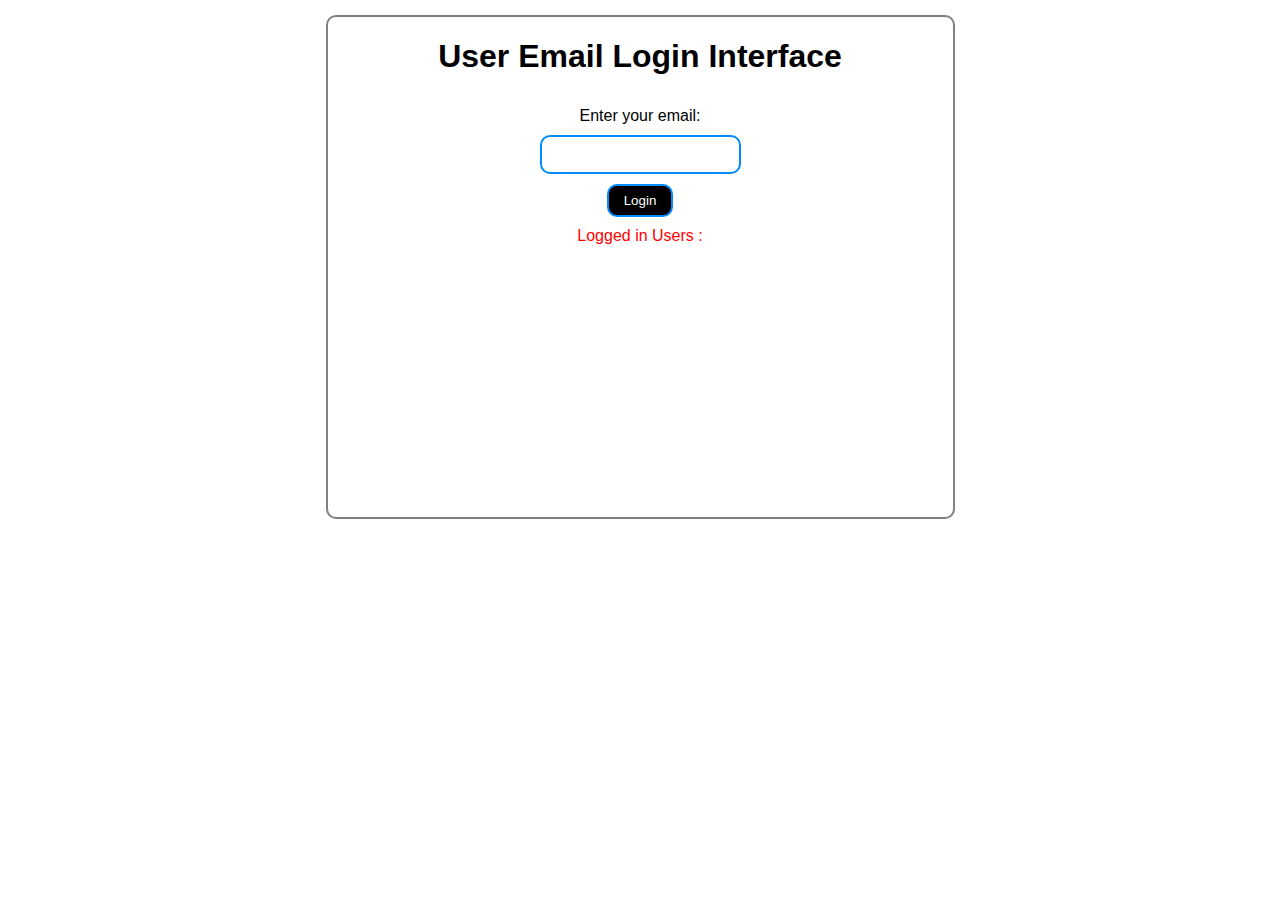
<file: Day-14/index.html>
<!DOCTYPE html>
<html lang="en">
  <head>
    <meta charset="UTF-8" />
    <meta name="viewport" content="width=device-width, initial-scale=1.0" />
    <link rel="stylesheet" href="style.css" />
    <title>Email Login App</title>
  </head>
  <body>
    <div id="emailApp">
      <h1>User Email Login Interface</h1>
      <label id="emailHead" for="email">Enter your email:</label>
      <input type="email" id="email" name="email" required />
      <button id="button" onclick="login()">Login</button>

      <div id="emailsLogged" style="color: red;">Logged in Users :</div>
      <script src="script.js"></script>
    </div>
  </body>
</html>
</file>
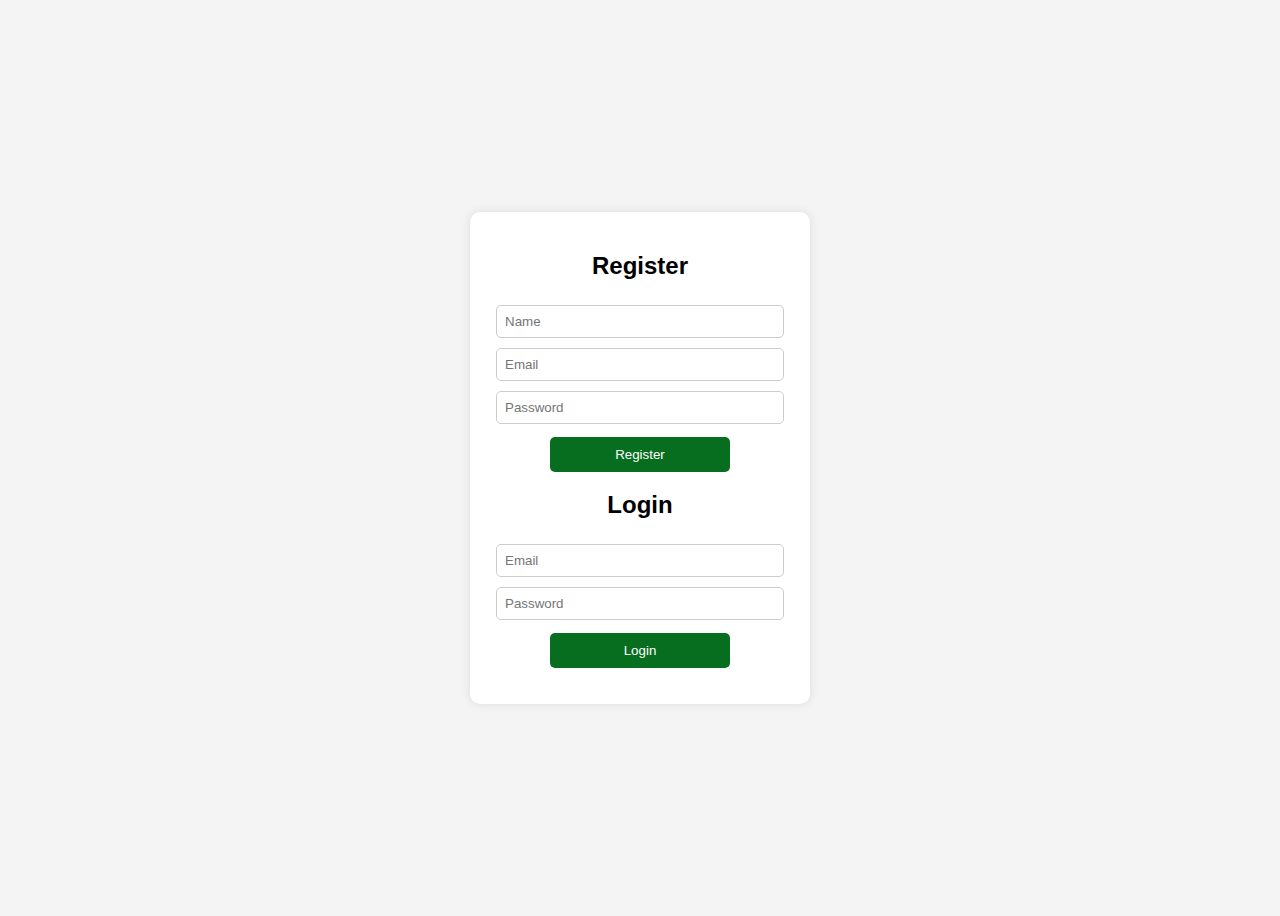
<file: HTMLLCSSJS-PROJECT/index.html>
<!DOCTYPE html>
<html lang="en">
<head>
    <meta charset="UTF-8">
    <meta name="viewport" content="width=device-width, initial-scale=1.0">
    <link rel="stylesheet" href="styles.css">
    <title>Register/Login</title>
</head>
<body>
    <div class="container">
        <h2>Register</h2>
        <input type="text" id="regName" placeholder="Name" required>
        <input type="email" id="regEmail" placeholder="Email" required>
        <input type="password" id="regPassword" placeholder="Password" required>
        <button onclick="register()">Register</button>
        <p class="message" id="registerMessage"></p>

        <h2>Login</h2>
        <input type="email" id="loginEmail" placeholder="Email" required>
        <input type="password" id="loginPassword" placeholder="Password" required>
        <button onclick="login()">Login</button>
        <p class="message" id="loginMessage"></p>
    </div>
    <script src="script.js"></script>
</body>
</html>
</file>
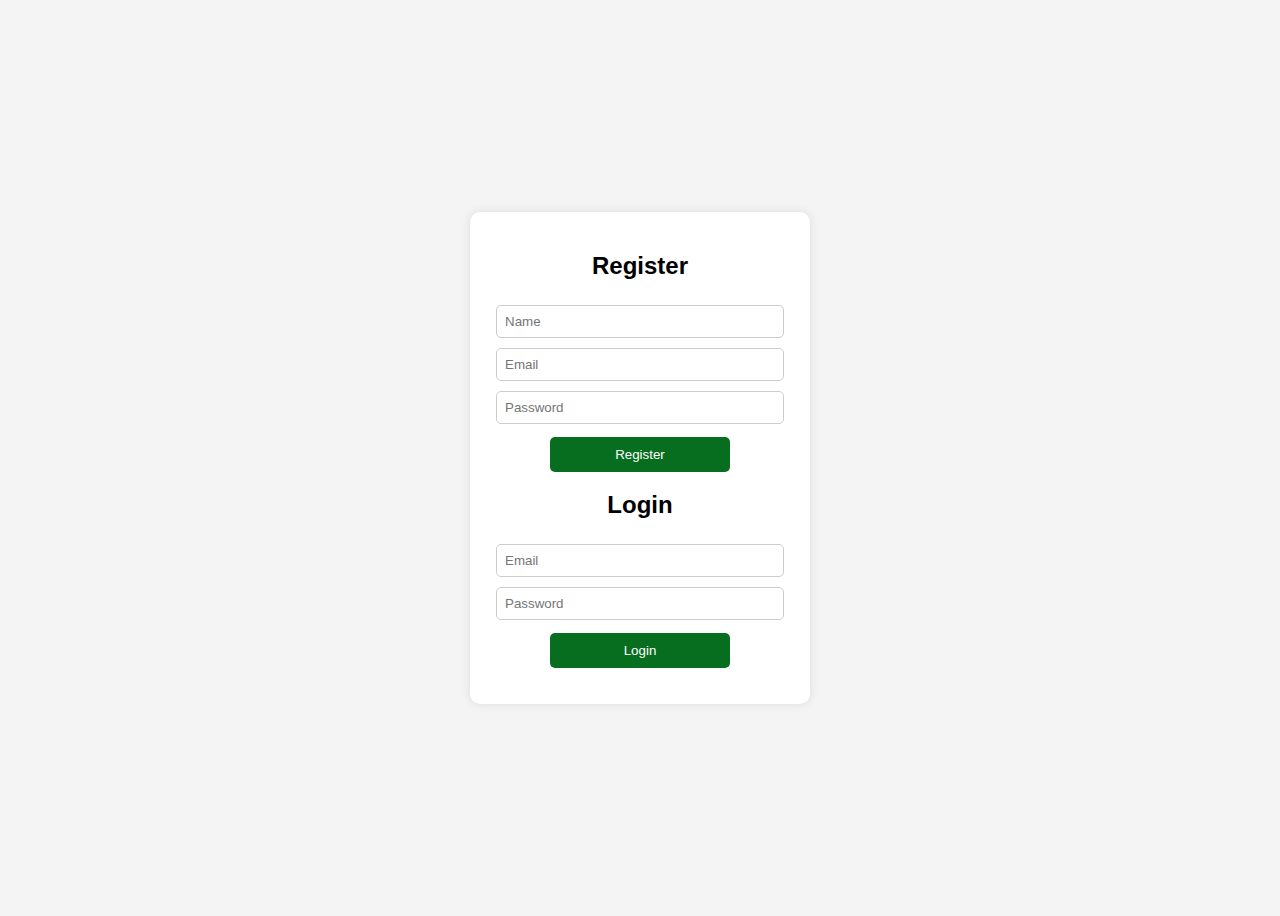
<file: HTMLLCSSJS-PROJECT/home.html>
<!DOCTYPE html>
<html lang="en">
  <head>
    <meta charset="UTF-8" />
    <meta name="viewport" content="width=device-width, initial-scale=1.0" />
    <title>E-Commerce App Home</title>
    <link rel="stylesheet" href="styles.css" />
  </head>
  <body>
    <div class="container">
      <h2>Welcome, <span id="username">!</span></h2>
      <button id="logoutBtn" onclick="logout()">Logout</button>

      <div id="addProductForm">
        <div id="header">
            <button id="logoutBtn" onclick="logout()">Logout</button>
        </div>
        <h3>Add Product</h3>
        <input type="text" id="productName" placeholder="Product Name" />
        <input type="text" id="productPrice" placeholder="Product Price" />
        <input
          type="text"
          id="productCategory"
          placeholder="Product Category"
        />
        <input type="text" id="productImage" placeholder="Image URL" />
        <button onclick="addProduct()">Add Product</button>
        <p class="message" id="productMessage"></p>
      </div>

      <div id="productContainer">
        <h3>All Products</h3>
        <div id="productList"></div>
      </div>
    </div>

    <script src="script.js"></script>
  </body>
</html>
</file>
<file: Day-14/style.css>
* {
    font-family: 'Franklin Gothic Medium', 'Arial Narrow', Arial, sans-serif;
    border-radius: 10px;
}

body {
    display: flex;
    justify-content: center;
    min-height: 80vh;
    margin: 15px;
}

#emailApp{
    display: flex;
    flex-direction: column;
    align-items: center;
    border: 2px solid grey;
    width: 50%;
    height: 500px;
    border-radius: 10px;
}

#emailHead{
    margin: 10px;
}

#email{
    padding: 10px;
    border: 2px solid rgb(0, 140, 255);
}

#button {
    margin: 10px;
    padding: 7px 15px;
    background-color: rgb(0, 0, 0);
    border: 2px solid rgb(0, 140, 255);
    color: rgb(255, 255, 255);
    cursor: pointer;
}
</file>
<file: HTMLLCSSJS-PROJECT/styles.css>
body {
    font-family: Arial, sans-serif;
    display: flex;

    justify-content: center;
    align-items: center;
    height: 100vh;
    background-color: #f4f4f4;
}

.container{
    background: white;
    padding: 20px;
    border-radius: 10px;
    box-shadow: 0 0 10px rgba(0, 0, 0, 0.1);
    width: 300px;
    text-align: center;
}

input{
    width: 90%;
    padding: 8px;
    margin: 5px 0;
    border: 1px solid #ccc;
    border-radius: 5px;
}

button{
    width: 60%;
    border: none;
    padding: 10px;
    background: #076d1f;
    color: rgb(255, 255, 255);
    margin-top: 8px;
    border-radius: 5px;
    cursor: pointer;
}

button:hover{
    background: #218838;
}

.message{
    margin-top: 10px;
    font-weight: bold;
}

.product {
    border: 1px solid #ddd;
    padding: 8px;
    margin: 10px 0;
    background: #f9f9f9;
    border-radius: 5px;
    width: 200px;
    text-align: center;
    box-shadow: 0px 2px 5px rgba(0, 0, 0, 0.2);
}

.product img {
    width: 100%;
    height: 150px;
    object-fit: cover;
}

#addProductForm {
    position: fixed;
    top: 0;
    left: 50%;
    transform: translateX(-50%);
    background: white;
    padding: 10px;
    width: 90%;
    max-width: 400px;
    box-shadow: 0px 4px 10px rgba(0, 0, 0, 0.1);
    z-index: 1000;
}

#productContainer {
    margin-top: 400px;
    display: flex;
    flex-wrap: wrap;
    justify-content: center;
    max-height: 500px;
    overflow-y: auto;
    padding: 10px;
    border: 2px solid #ccc;
}

#logoutBtn {
    background: red;
    color: white;
    border: none;
    padding: 8px 15px;
    cursor: pointer;
    border-radius: 5px;
    font-size: 16px;
}

#logoutBtn:hover {
    background: darkred;
}
</file>
